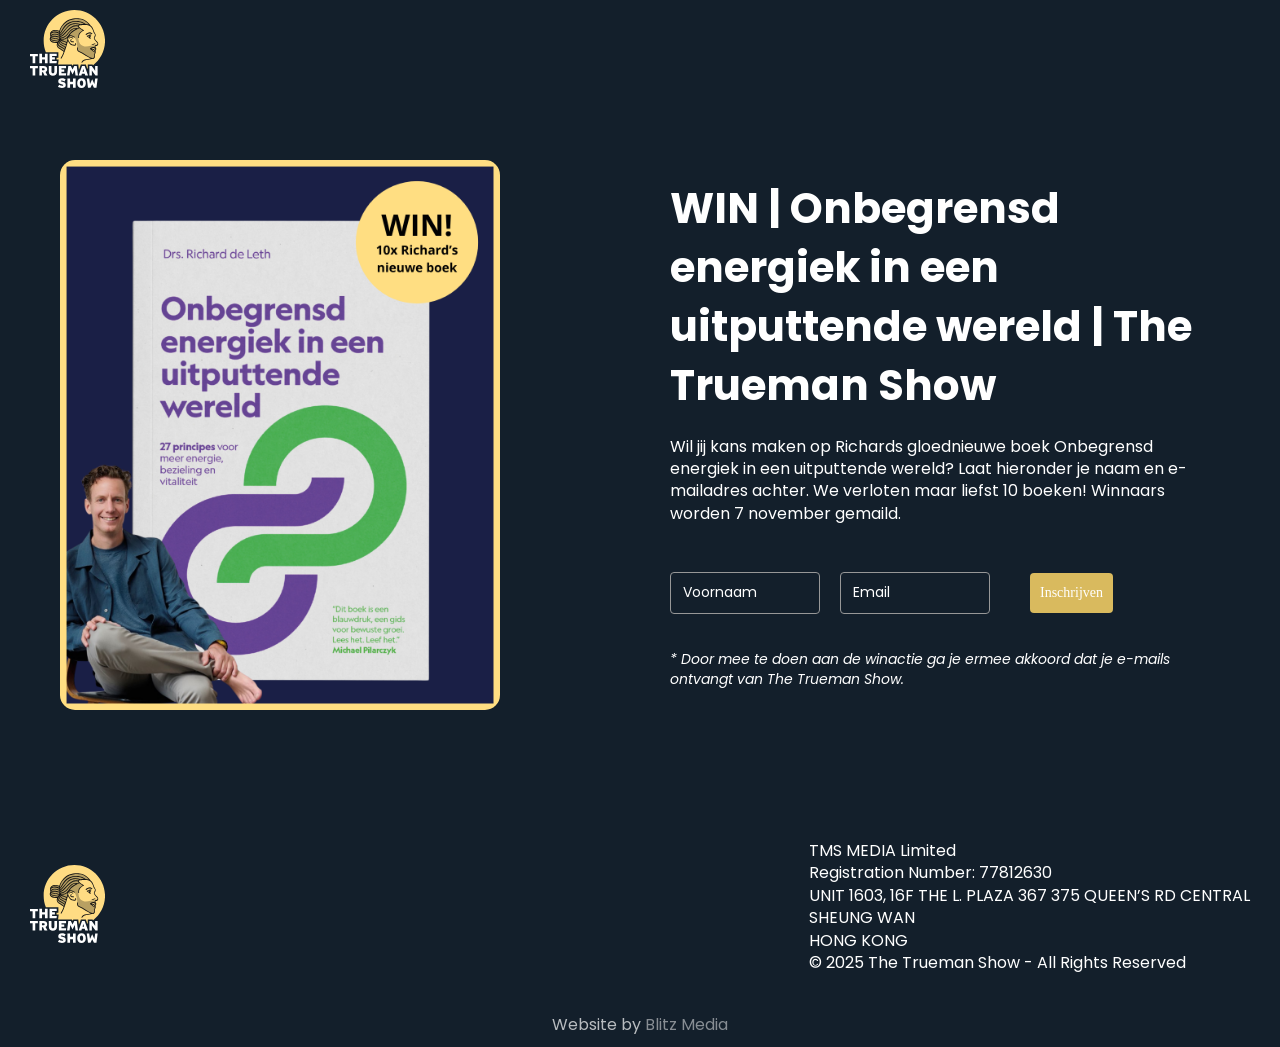
<file: index.html>
<!DOCTYPE html>
<html lang="en">
<head>
    <meta charset="UTF-8">
    <meta name="viewport" content="width=device-width, initial-scale=1.0">
    <title>
        Winactie  | The Trueman Show
    </title>
    <meta name="description" content="">

    <link rel="stylesheet" href="/css/global.css">
    <link rel="stylesheet" href="/css/header-footer.css">
    <link rel="stylesheet" href="/home/css/style.css">

    <link rel="stylesheet" href="https://cdnjs.cloudflare.com/ajax/libs/font-awesome/6.4.0/css/all.min.css"/>

    <link rel="apple-touch-icon" sizes="180x180" href="/assets/favicon/apple-touch-icon.png">
    <link rel="icon" type="image/png" sizes="32x32" href="/assets/favicon/favicon-32x32.png">
    <link rel="icon" type="image/png" sizes="16x16" href="/assets/favicon/favicon-16x16.png">
    <link rel="manifest" href="/assets/favicon/site.webmanifest">
    <link rel="mask-icon" href="/assets/favicon/safari-pinned-tab.svg" color="#5bbad5">
    <meta name="msapplication-TileColor" content="#da532c">
    <meta name="theme-color" content="#ffffff">

    <!-- Google Tag Manager -->
    <script>(function(w,d,s,l,i){w[l]=w[l]||[];w[l].push({'gtm.start':
    new Date().getTime(),event:'gtm.js'});var f=d.getElementsByTagName(s)[0],
    j=d.createElement(s),dl=l!='dataLayer'?'&l='+l:'';j.async=true;j.src=
    'https://www.googletagmanager.com/gtm.js?id='+i+dl;f.parentNode.insertBefore(j,f);
    })(window,document,'script','dataLayer','GTM-N4ZR4SSQ');</script>
    <!-- End Google Tag Manager -->
</head>
<body>
    <!-- Google Tag Manager (noscript) -->
    <noscript><iframe src="https://www.googletagmanager.com/ns.html?id=GTM-N4ZR4SSQ"
    height="0" width="0" style="display:none;visibility:hidden"></iframe></noscript>
    <!-- End Google Tag Manager (noscript) -->

<header>
    <div class="section header" id="header">
        <div class="row">
            <div class="container">
                <a class="nav-logo" href="/">
                    <img class="logo" src="/assets/logo/logo.svg" alt="Logo">
                </a>
            </div>
        </div>

        <div class="topnav-content-sm">
            <div class="header-col">
                <a href="/">
                    <img class="logo" src="/assets/logo/logo.svg" alt="Logo">
                </a>
            </div>
        </div>
    </div>
</header>
    
<div class="section banner">
    <div class="row animate">
        <div class="col">
            <img src="/home/img/2.png" alt="">
        </div>
        <div class="col">
            <h1>
                WIN | Onbegrensd energiek in een uitputtende wereld | The Trueman Show
            </h1>
            <p>
                Wil jij kans maken op Richards gloednieuwe boek Onbegrensd energiek in een uitputtende wereld? Laat hieronder je naam en e-mailadres achter. We verloten maar liefst 10 boeken! Winnaars worden 7 november gemaild. 
            </p>
            <div class="form-wrapper">
                <style>@import url(https://fonts.bunny.net/css?family=ibm-plex-sans:400,700);</style>
<style>
#_form_50_{font-size:14px;line-height:1.6;font-family:arial, helvetica, sans-serif;margin:0}._form_hide{display:none;visibility:hidden}._form_show{display:block;visibility:visible}#_form_50_._form-top{top:0}#_form_50_._form-bottom{bottom:0}#_form_50_._form-left{left:0}#_form_50_._form-right{right:0}#_form_50_ input[type="text"],#_form_50_ input[type="tel"],#_form_50_ input[type="date"],#_form_50_ textarea{padding:6px;height:auto;border:#979797 1px solid;border-radius:4px;color:#000 !important;font-size:14px;-webkit-box-sizing:border-box;-moz-box-sizing:border-box;box-sizing:border-box}#_form_50_ textarea{resize:none}#_form_50_ ._submit{-webkit-appearance:none;cursor:pointer;font-family:arial, sans-serif;font-size:14px;text-align:center;background:#D9BA5E !important;border:0 !important;-moz-border-radius:4px !important;-webkit-border-radius:4px !important;border-radius:4px !important;color:#FFFFFF !important;padding:10px !important}#_form_50_ ._submit:disabled{cursor:not-allowed;opacity:0.4}#_form_50_ ._submit.processing{position:relative}#_form_50_ ._submit.processing::before{content:"";width:1em;height:1em;position:absolute;z-index:1;top:50%;left:50%;border:double 3px transparent;border-radius:50%;background-image:linear-gradient(#D9BA5E, #D9BA5E), conic-gradient(#D9BA5E, #FFFFFF);background-origin:border-box;background-clip:content-box, border-box;animation:1200ms ease 0s infinite normal none running _spin}#_form_50_ ._submit.processing::after{content:"";position:absolute;top:0;bottom:0;left:0;right:0}@keyframes _spin{0%{transform:translate(-50%, -50%) rotate(90deg)}100%{transform:translate(-50%, -50%) rotate(450deg)}}#_form_50_ ._close-icon{cursor:pointer;background-image:url("https://d226aj4ao1t61q.cloudfront.net/esfkyjh1u_forms-close-dark.png");background-repeat:no-repeat;background-size:14.2px 14.2px;position:absolute;display:block;top:11px;right:9px;overflow:hidden;width:16.2px;height:16.2px}#_form_50_ ._close-icon:before{position:relative}#_form_50_ ._form-body{margin-bottom:30px}#_form_50_ ._form-image-left{width:150px;float:left}#_form_50_ ._form-content-right{margin-left:164px}#_form_50_ ._form-branding{color:#fff;font-size:10px;clear:both;text-align:left;margin-top:30px;font-weight:100}#_form_50_ ._form-branding ._logo{display:block;width:130px;height:14px;margin-top:6px;background-image:url("https://d226aj4ao1t61q.cloudfront.net/hh9ujqgv5_aclogo_li.png");background-size:130px auto;background-repeat:no-repeat}#_form_50_ .form-sr-only{position:absolute;width:1px;height:1px;padding:0;margin:-1px;overflow:hidden;clip:rect(0, 0, 0, 0);border:0}#_form_50_ ._form-label,#_form_50_ ._form_element ._form-label{font-weight:bold;margin-bottom:5px;display:block}#_form_50_._dark ._form-branding{color:#333}#_form_50_._dark ._form-branding ._logo{background-image:url("https://d226aj4ao1t61q.cloudfront.net/jftq2c8s_aclogo_dk.png")}#_form_50_ ._form_element{position:relative;margin-bottom:10px;font-size:0;max-width:100%}#_form_50_ ._form_element *{font-size:14px}#_form_50_ ._form_element._clear{clear:both;width:100%;float:none}#_form_50_ ._form_element._clear:after{clear:left}#_form_50_ ._form_element input[type="text"],#_form_50_ ._form_element input[type="date"],#_form_50_ ._form_element select,#_form_50_ ._form_element textarea:not(.g-recaptcha-response){display:block;width:100%;-webkit-box-sizing:border-box;-moz-box-sizing:border-box;box-sizing:border-box;font-family:inherit}#_form_50_ ._field-wrapper{position:relative}#_form_50_ ._inline-style{float:left}#_form_50_ ._inline-style input[type="text"]{width:150px}#_form_50_ ._inline-style:not(._clear){margin-right:20px}#_form_50_ ._form_element img._form-image{max-width:100%}#_form_50_ ._form_element ._form-fieldset{border:0;padding:0.01em 0 0 0;margin:0;min-width:0}#_form_50_ ._clear-element{clear:left}#_form_50_ ._full_width{width:100%}#_form_50_ ._form_full_field{display:block;width:100%;margin-bottom:10px}#_form_50_ input[type="text"]._has_error,#_form_50_ textarea._has_error{border:#F37C7B 1px solid}#_form_50_ input[type="checkbox"]._has_error{outline:#F37C7B 1px solid}#_form_50_ ._show_be_error{float:left}#_form_50_ ._error{display:block;position:absolute;font-size:14px;z-index:10000001}#_form_50_ ._error._above{padding-bottom:4px;bottom:39px;right:0}#_form_50_ ._error._below{padding-top:8px;top:100%;right:0}#_form_50_ ._error._above ._error-arrow{bottom:-4px;right:15px;border-left:8px solid transparent;border-right:8px solid transparent;border-top:8px solid #FFDDDD}#_form_50_ ._error._below ._error-arrow{top:0;right:15px;border-left:8px solid transparent;border-right:8px solid transparent;border-bottom:8px solid #FFDDDD}#_form_50_ ._error-inner{padding:12px 12px 12px 36px;background-color:#FFDDDD;background-image:url("data:image/svg+xml,%3Csvg width='16' height='16' viewBox='0 0 16 16' fill='none' xmlns='http://www.w3.org/2000/svg'%3E%3Cpath fill-rule='evenodd' clip-rule='evenodd' d='M16 8C16 12.4183 12.4183 16 8 16C3.58172 16 0 12.4183 0 8C0 3.58172 3.58172 0 8 0C12.4183 0 16 3.58172 16 8ZM9 3V9H7V3H9ZM9 13V11H7V13H9Z' fill='%23CA0000'/%3E%3C/svg%3E");background-repeat:no-repeat;background-position:12px center;font-size:14px;font-family:arial, sans-serif;font-weight:600;line-height:16px;color:#000;text-align:center;text-decoration:none;-webkit-border-radius:4px;-moz-border-radius:4px;border-radius:4px;box-shadow:0 1px 4px rgba(31, 33, 41, 0.298295)}@media only screen and (max-width:319px){#_form_50_ ._error-inner{padding:7px 7px 7px 25px;font-size:12px;line-height:12px;background-position:4px center;max-width:100px;white-space:nowrap;overflow:hidden;text-overflow:ellipsis}}#_form_50_ ._error-inner._form_error{margin-bottom:5px;text-align:left}#_form_50_ ._button-wrapper ._error-inner._form_error{position:static}#_form_50_ ._error-inner._no_arrow{margin-bottom:10px}#_form_50_ ._error-arrow{position:absolute;width:0;height:0}#_form_50_ ._error-html{margin-bottom:10px}.pika-single{z-index:10000001 !important}#_form_50_ input[type="text"].datetime_date{width:69%;display:inline}#_form_50_ select.datetime_time{width:29%;display:inline;height:32px}#_form_50_ input[type="date"].datetime_date{width:69%;display:inline-flex}#_form_50_ input[type="time"].datetime_time{width:29%;display:inline-flex}@media (min-width:320px) and (max-width:667px){::-webkit-scrollbar{display:none}#_form_50_{margin:0;width:100%;min-width:100%;max-width:100%;box-sizing:border-box}#_form_50_ *{-webkit-box-sizing:border-box;-moz-box-sizing:border-box;box-sizing:border-box;font-size:1em}#_form_50_ ._form-content{margin:0;width:100%}#_form_50_ ._form-inner{display:block;min-width:100%}#_form_50_ ._form-title,#_form_50_ ._inline-style{margin-top:0;margin-right:0;margin-left:0}#_form_50_ ._form-title{font-size:1.2em}#_form_50_ ._form_element{margin:0 0 20px;padding:0;width:100%}#_form_50_ ._form-element,#_form_50_ ._inline-style,#_form_50_ input[type="text"],#_form_50_ label,#_form_50_ p,#_form_50_ textarea:not(.g-recaptcha-response){float:none;display:block;width:100%}#_form_50_ ._row._checkbox-radio label{display:inline}#_form_50_ ._row,#_form_50_ p,#_form_50_ label{margin-bottom:0.7em;width:100%}#_form_50_ ._row input[type="checkbox"],#_form_50_ ._row input[type="radio"]{margin:0 !important;vertical-align:middle !important}#_form_50_ ._row input[type="checkbox"]+span label{display:inline}#_form_50_ ._row span label{margin:0 !important;width:initial !important;vertical-align:middle !important}#_form_50_ ._form-image{max-width:100%;height:auto !important}#_form_50_ input[type="text"]{padding-left:10px;padding-right:10px;font-size:16px;line-height:1.3em;-webkit-appearance:none}#_form_50_ input[type="radio"],#_form_50_ input[type="checkbox"]{display:inline-block;width:1.3em;height:1.3em;font-size:1em;margin:0 0.3em 0 0;vertical-align:baseline}#_form_50_ button[type="submit"]{padding:20px;font-size:1.5em}#_form_50_ ._inline-style{margin:20px 0 0 !important}#_form_50_ ._inline-style input[type="text"]{width:100%}}#_form_50_ .sms_consent_checkbox{position:relative;width:100%;display:flex;align-items:flex-start;padding:20px 0}#_form_50_ .sms_consent_checkbox input[type="checkbox"]{float:left;margin:5px 10px 10px 0}#_form_50_ .sms_consent_checkbox .sms_consent_message{display:inline;float:left;text-align:left;margin-bottom:10px;font-size:14px;color:#7D8799}#_form_50_ .sms_consent_checkbox .sms_consent_message.sms_consent_mini{width:90%}#_form_50_ .sms_consent_checkbox ._error._above{right:auto;bottom:0}#_form_50_ .sms_consent_checkbox ._error._above ._error-arrow{right:auto;left:5px}@media (min-width:320px) and (max-width:667px){#_form_50_ .sms_consent_checkbox ._error._above{top:-30px;left:0;bottom:auto}}#_form_50_ .field-required{color:#FF0000}#_form_50_{position:relative;text-align:left;margin:0;padding:0;-webkit-box-sizing:border-box;-moz-box-sizing:border-box;box-sizing:border-box;background:rgba(255, 255, 255, 0) !important;border:0;max-width:500px;-moz-border-radius:0px !important;-webkit-border-radius:0px !important;border-radius:0px !important;color:#000000}#_form_50_ ._show_be_error{min-width:100%}#_form_50_._inline-form,#_form_50_._inline-form ._form-content{font-family:IBM Plex Sans;font-size:14px;font-weight:400}#_form_50_._inline-form ._row span:not(.field-required),#_form_50_._inline-form ._row label{font-family:IBM Plex Sans;font-size:14px;font-weight:400;line-height:1.6em;color:white !important}#_form_50__inlineform input[type="text"],#_form_50__inlineform input[type="date"],#_form_50__inlineform input[type="tel"],#_form_50__inlineform select,#_form_50__inlineform textarea:not(.g-recaptcha-response){font-family:IBM Plex Sans;font-size:14px;font-weight:400;font-color:#000000;line-height:1.6em}#_form_50_._inline-form ._html-code *:not(h1, h2, h3, h4, h5, h6),#_form_50_._inline-form .sms_consent_message,#_form_50_._inline-form ._form-thank-you{font-family:IBM Plex Sans;font-size:14px;font-weight:400;color:white !important}#_form_50_._inline-form ._form-label,#_form_50_._inline-form ._form-emailidentifier,#_form_50_._inline-form ._form-checkbox-option-label{font-family:IBM Plex Sans;font-size:14px;font-weight:700;line-height:1.6em;color:white !important}#_form_50_._inline-form ._submit{margin-top:12px;font-family:IBM Plex Sans;font-size:14px;font-weight:400}#_form_50_._inline-form ._html-code h1,#_form_50_._inline-form ._html-code h2,#_form_50_._inline-form ._html-code h3,#_form_50_._inline-form ._html-code h4,#_form_50_._inline-form ._html-code h5,#_form_50_._inline-form ._html-code h6,#_form_50_._inline-form ._form-title{font-family:IBM Plex Sans;font-size:22px;line-height:normal;font-weight:700;color:white;margin-bottom:0;display:block}#_form_50_._inline-form ._form-branding{font-family:"IBM Plex Sans", Helvetica, sans-serif;font-size:13px;font-weight:100;font-style:normal;text-decoration:none}#_form_50_:before,#_form_50_:after{content:" ";display:table}#_form_50_:after{clear:both}#_form_50_._inline-style{width:auto;display:inline-block}#_form_50_._inline-style input[type="text"],#_form_50_._inline-style input[type="date"]{padding:10px 12px}#_form_50_._inline-style button._inline-style{position:relative;top:27px}#_form_50_._inline-style p{margin:0}#_form_50_._inline-style ._button-wrapper{position:relative;margin:16px 12.5px 0 20px}#_form_50_ ._form-thank-you{position:relative;left:0;right:0;text-align:center;font-size:18px}#_form_50_ ._form-pc-confirmation ._submit{margin-top:16px}@media (min-width:320px) and (max-width:667px){#_form_50_._inline-form._inline-style ._inline-style._button-wrapper{margin-top:20px !important;margin-left:0 !important}}#_form_50_ .iti{width:100%}#_form_50_ .iti.iti--allow-dropdown.iti--separate-dial-code{width:100%}#_form_50_ .iti input{width:100%;border:#979797 1px solid;border-radius:4px}#_form_50_ .iti--separate-dial-code .iti__selected-flag{background-color:#FFFFFF;border-radius:4px}#_form_50_ .iti--separate-dial-code .iti__selected-flag:hover{background-color:rgba(0, 0, 0, 0.05)}#_form_50_ .iti__country-list{border-radius:4px;margin-top:4px;min-width:460px}#_form_50_ .iti__country-list--dropup{margin-bottom:4px}#_form_50_ .phone-error-hidden{display:none}#_form_50_ .phone-error{color:#E40E49}#_form_50_ .phone-input-error{border:1px solid #E40E49 !important}#_form_50_._inline-form ._form-content ._form-list-subscriptions-field fieldset{margin:0;margin-bottom:1.1428571429em;border:none;padding:0}#_form_50_._inline-form ._form-content ._form-list-subscriptions-field fieldset:last-child{margin-bottom:0}#_form_50_._inline-form ._form-content ._form-list-subscriptions-field legend{margin-bottom:1.1428571429em}#_form_50_._inline-form ._form-content ._form-list-subscriptions-field label{display:flex;align-items:flex-start;justify-content:flex-start;margin-bottom:0.8571428571em}#_form_50_._inline-form ._form-content ._form-list-subscriptions-field label:last-child{margin-bottom:0}#_form_50_._inline-form ._form-content ._form-list-subscriptions-field input{margin:0;margin-right:8px}#_form_50_._inline-form ._form-content ._form-list-subscriptions-field ._form-checkbox-option-label{display:block;font-weight:400;margin-top:-4px}#_form_50_._inline-form ._form-content ._form-list-subscriptions-field ._form-checkbox-option-label-with-description{display:block;font-weight:700;margin-top:-4px}#_form_50_._inline-form ._form-content ._form-list-subscriptions-field ._form-checkbox-option-description{margin:0;font-size:0.8571428571em}#_form_50_._inline-form ._form-content ._form-list-subscriptions-field ._form-subscriptions-unsubscribe-all-description{line-height:normal;margin-top:-2px}
</style>
<div style="text-align: center;">
  <form method="POST" action="https://thatsthespirit1.activehosted.com/proc.php" id="_form_50_" class="_form _form_50 _inline-form _inline-style _dark" novalidate data-styles-version="5">
    <input type="hidden" name="u" value="50" />
    <input type="hidden" name="f" value="50" />
    <input type="hidden" name="s" />
    <input type="hidden" name="c" value="0" />
    <input type="hidden" name="m" value="0" />
    <input type="hidden" name="act" value="sub" />
    <input type="hidden" name="v" value="2" />
    <input type="hidden" name="or" value="1b4c2d46-d370-40be-bec3-772084936e7d" />
    <div class="_form-content">
      <div class="_form_element _x17573772 _inline-style " >
        <label for="firstname" class="_form-label">
          &nbsp;
        </label>
        <div class="_field-wrapper">
          <input style="color: white!important;" type="text" id="firstname" name="firstname" placeholder="Voornaam" required/>
        </div>
      </div>
      <div class="_form_element _x63204536 _inline-style " >
        <label for="email" class="_form-label">
          &nbsp;
        </label>
        <div class="_field-wrapper">
          <input style="color: white!important;" type="text" id="email" name="email" placeholder="Email" required/>
        </div>
      </div>
      <div class="_button-wrapper _inline-style">
        <button id="_form_50_submit" class="_submit" type="submit">
          Inschrijven
        </button>
      </div>
      <div class="_clear-element">
      </div>
    </div>
    <div class="_form-thank-you" style="display:none;">
    </div>
  </form>
</div><script>
window.cfields = [];
window._show_thank_you = function(id, message, trackcmp_url, email) {
    var form = document.getElementById('_form_' + id + '_'), thank_you = form.querySelector('._form-thank-you');
    form.querySelector('._form-content').style.display = 'none';
    thank_you.innerHTML = message;
    thank_you.style.display = 'block';
    const vgoAlias = typeof visitorGlobalObjectAlias === 'undefined' ? 'vgo' : visitorGlobalObjectAlias;
    var visitorObject = window[vgoAlias];
    if (email && typeof visitorObject !== 'undefined') {
        visitorObject('setEmail', email);
        visitorObject('update');
    } else if (typeof(trackcmp_url) != 'undefined' && trackcmp_url) {
        // Site tracking URL to use after inline form submission.
        _load_script(trackcmp_url);
    }
    if (typeof window._form_callback !== 'undefined') window._form_callback(id);
    thank_you.setAttribute('tabindex', '-1');
    thank_you.focus();
};
window._show_unsubscribe = function(id, message, trackcmp_url, email) {
    var form = document.getElementById('_form_' + id + '_'), unsub = form.querySelector('._form-thank-you');
    var branding = form.querySelector('._form-branding');
    if (branding) {
        branding.style.display = 'none';
    }
    form.querySelector('._form-content').style.display = 'none';
    unsub.style.display = 'block';
    form.insertAdjacentHTML('afterend', message)
    const vgoAlias = typeof visitorGlobalObjectAlias === 'undefined' ? 'vgo' : visitorGlobalObjectAlias;
    var visitorObject = window[vgoAlias];
    if (email && typeof visitorObject !== 'undefined') {
        visitorObject('setEmail', email);
        visitorObject('update');
    } else if (typeof(trackcmp_url) != 'undefined' && trackcmp_url) {
        // Site tracking URL to use after inline form submission.
        _load_script(trackcmp_url);
    }
    if (typeof window._form_callback !== 'undefined') window._form_callback(id);
};
window._show_error = function(id, message, html) {
    var form = document.getElementById('_form_' + id + '_'),
        err = document.createElement('div'),
        button = form.querySelector('button[type="submit"]'),
        old_error = form.querySelector('._form_error');
    if (old_error) old_error.parentNode.removeChild(old_error);
    err.innerHTML = message;
    err.className = '_error-inner _form_error _no_arrow';
    var wrapper = document.createElement('div');
    wrapper.className = '_form-inner _show_be_error';
    wrapper.appendChild(err);
    button.parentNode.insertBefore(wrapper, button);
    var submitButton = form.querySelector('[id^="_form"][id$="_submit"]');
    submitButton.disabled = false;
    submitButton.classList.remove('processing');
    if (html) {
        var div = document.createElement('div');
        div.className = '_error-html';
        div.innerHTML = html;
        err.appendChild(div);
    }
};
window._show_pc_confirmation = function(id, header, detail, show, email) {
    var form = document.getElementById('_form_' + id + '_'), pc_confirmation = form.querySelector('._form-pc-confirmation');
    if (pc_confirmation.style.display === 'none') {
        form.querySelector('._form-content').style.display = 'none';
        pc_confirmation.innerHTML = "<div class='_form-title'>" + header + "</div>" + "<p>" + detail + "</p>" +
        "<button class='_submit' id='hideButton'>Voorkeuren beheren</button>";
        pc_confirmation.style.display = 'block';
        var mp = document.querySelector('input[name="mp"]');
        mp.value = '0';
    } else {
        form.querySelector('._form-content').style.display = 'inline';
        pc_confirmation.style.display = 'none';
    }

    var hideButton = document.getElementById('hideButton');
    // Add event listener to the button
    hideButton.addEventListener('click', function() {
        var submitButton = document.querySelector('#_form_50_submit');
        submitButton.disabled = false;
        submitButton.classList.remove('processing');
        var mp = document.querySelector('input[name="mp"]');
        mp.value = '1';
        const cacheBuster = new URL(window.location.href);
        cacheBuster.searchParams.set('v', new Date().getTime());
        window.location.href = cacheBuster.toString();
    });

    const vgoAlias = typeof visitorGlobalObjectAlias === 'undefined' ? 'vgo' : visitorGlobalObjectAlias;
    var visitorObject = window[vgoAlias];
    if (email && typeof visitorObject !== 'undefined') {
        visitorObject('setEmail', email);
        visitorObject('update');
    } else if (typeof(trackcmp_url) != 'undefined' && trackcmp_url) {
        // Site tracking URL to use after inline form submission.
        _load_script(trackcmp_url);
    }
    if (typeof window._form_callback !== 'undefined') window._form_callback(id);
};
window._load_script = function(url, callback, isSubmit) {
    var head = document.querySelector('head'), script = document.createElement('script'), r = false;
    var submitButton = document.querySelector('#_form_50_submit');
    script.charset = 'utf-8';
    script.src = url;
    if (callback) {
        script.onload = script.onreadystatechange = function() {
            if (!r && (!this.readyState || this.readyState == 'complete')) {
                r = true;
                callback();
            }
        };
    }
    script.onerror = function() {
        if (isSubmit) {
            if (script.src.length > 10000) {
                _show_error("50", "Sorry, je inzending is mislukt. Kort je antwoorden en probeer het opnieuw.");
            } else {
                _show_error("50", "Sorry, je inzending is mislukt. Probeer het opnieuw.");
            }
            submitButton.disabled = false;
            submitButton.classList.remove('processing');
        }
    }

    head.appendChild(script);
};
(function() {
    var iti;
    if (window.location.search.search("excludeform") !== -1) return false;
    var getCookie = function(name) {
        var match = document.cookie.match(new RegExp('(^|; )' + name + '=([^;]+)'));
        return match ? match[2] : localStorage.getItem(name);
    }
    var setCookie = function(name, value) {
        var now = new Date();
        var time = now.getTime();
        var expireTime = time + 1000 * 60 * 60 * 24 * 365;
        now.setTime(expireTime);
        document.cookie = name + '=' + value + '; expires=' + now + ';path=/; Secure; SameSite=Lax;';
        localStorage.setItem(name, value);
    }
    var addEvent = function(element, event, func) {
        if (element.addEventListener) {
            element.addEventListener(event, func);
        } else {
            var oldFunc = element['on' + event];
            element['on' + event] = function() {
                oldFunc.apply(this, arguments);
                func.apply(this, arguments);
            };
        }
    }
    var _removed = false;
        var form_to_submit = document.getElementById('_form_50_');
    var allInputs = form_to_submit.querySelectorAll('input, select, textarea'), tooltips = [], submitted = false;

    var getUrlParam = function(name) {
        if (name.toLowerCase() !== 'email') {
            var params = new URLSearchParams(window.location.search);
            return params.get(name) || false;
        }
        // email is a special case because a plus is valid in the email address
        var qString = window.location.search;
        if (!qString) {
            return false;
        }
        var parameters = qString.substr(1).split('&');
        for (var i = 0; i < parameters.length; i++) {
            var parameter = parameters[i].split('=');
            if (parameter[0].toLowerCase() === 'email') {
                return parameter[1] === undefined ? true : decodeURIComponent(parameter[1]);
            }
        }
        return false;
    };

    var acctDateFormat = "%d-%m-%Y";
    var getNormalizedDate = function(date, acctFormat) {
        var decodedDate = decodeURIComponent(date);
        if (acctFormat && acctFormat.match(/(%d|%e).*%m/gi) !== null) {
            return decodedDate.replace(/(\d{2}).*(\d{2}).*(\d{4})/g, '$3-$2-$1');
        } else if (Date.parse(decodedDate)) {
            var dateObj = new Date(decodedDate);
            var year = dateObj.getFullYear();
            var month = dateObj.getMonth() + 1;
            var day = dateObj.getDate();
            return `${year}-${month < 10 ? `0${month}` : month}-${day < 10 ? `0${day}` : day}`;
        }
        return false;
    };

    var getNormalizedTime = function(time) {
        var hour, minutes;
        var decodedTime = decodeURIComponent(time);
        var timeParts = Array.from(decodedTime.matchAll(/(\d{1,2}):(\d{1,2})\W*([AaPp][Mm])?/gm))[0];
        if (timeParts[3]) { // 12 hour format
            var isPM = timeParts[3].toLowerCase() === 'pm';
            if (isPM) {
                hour = parseInt(timeParts[1]) === 12 ? '12' : `${parseInt(timeParts[1]) + 12}`;
            } else {
                hour = parseInt(timeParts[1]) === 12 ? '0' : timeParts[1];
            }
        } else { // 24 hour format
            hour = timeParts[1];
        }
        var normalizedHour = parseInt(hour) < 10 ? `0${parseInt(hour)}` : hour;
        var minutes = timeParts[2];
        return `${normalizedHour}:${minutes}`;
    };

    for (var i = 0; i < allInputs.length; i++) {
        var regexStr = "field\\[(\\d+)\\]";
        var results = new RegExp(regexStr).exec(allInputs[i].name);
        if (results != undefined) {
            allInputs[i].dataset.name = allInputs[i].name.match(/\[time\]$/)
                ? `${window.cfields[results[1]]}_time`
                : window.cfields[results[1]];
        } else {
            allInputs[i].dataset.name = allInputs[i].name;
        }
        var fieldVal = getUrlParam(allInputs[i].dataset.name);

        if (fieldVal) {
            if (allInputs[i].dataset.autofill === "false") {
                continue;
            }
            if (allInputs[i].type == "radio" || allInputs[i].type == "checkbox") {
                if (allInputs[i].value == fieldVal) {
                    allInputs[i].checked = true;
                }
            } else if (allInputs[i].type == "date") {
                allInputs[i].value = getNormalizedDate(fieldVal, acctDateFormat);
            } else if (allInputs[i].type == "time") {
                allInputs[i].value = getNormalizedTime(fieldVal);
            } else {
                allInputs[i].value = fieldVal;
            }
        }
    }

    var remove_tooltips = function() {
        for (var i = 0; i < tooltips.length; i++) {
            tooltips[i].tip.parentNode.removeChild(tooltips[i].tip);
        }
        tooltips = [];
    };
    var remove_tooltip = function(elem) {
        for (var i = 0; i < tooltips.length; i++) {
            if (tooltips[i].elem === elem) {
                tooltips[i].tip.parentNode.removeChild(tooltips[i].tip);
                tooltips.splice(i, 1);
                return;
            }
        }
    };
    var create_tooltip = function(elem, text) {
        var tooltip = document.createElement('div'),
            arrow = document.createElement('div'),
            inner = document.createElement('div'), new_tooltip = {};
        tooltip.id = `${elem.id}-error`;
        tooltip.setAttribute('role', 'alert')
        if (elem.type != 'radio' && (elem.type != 'checkbox' || elem.name === 'sms_consent')) {
            tooltip.className = '_error';
            arrow.className = '_error-arrow';
            inner.className = '_error-inner';
            inner.innerHTML = text;
            tooltip.appendChild(arrow);
            tooltip.appendChild(inner);
            elem.parentNode.appendChild(tooltip);
        } else {
            tooltip.className = '_error-inner _no_arrow';
            tooltip.innerHTML = text;
            elem.parentNode.insertBefore(tooltip, elem);
            new_tooltip.no_arrow = true;
        }
        new_tooltip.tip = tooltip;
        new_tooltip.elem = elem;
        tooltips.push(new_tooltip);
        return new_tooltip;
    };
    var resize_tooltip = function(tooltip) {
        var rect = tooltip.elem.getBoundingClientRect();
        var doc = document.documentElement,
            scrollPosition = rect.top - ((window.pageYOffset || doc.scrollTop)  - (doc.clientTop || 0));
        if (scrollPosition < 40) {
            tooltip.tip.className = tooltip.tip.className.replace(/ ?(_above|_below) ?/g, '') + ' _below';
        } else {
            tooltip.tip.className = tooltip.tip.className.replace(/ ?(_above|_below) ?/g, '') + ' _above';
        }
    };
    var resize_tooltips = function() {
        if (_removed) return;
        for (var i = 0; i < tooltips.length; i++) {
            if (!tooltips[i].no_arrow) resize_tooltip(tooltips[i]);
        }
    };
    var validate_field = function(elem, remove) {
        var tooltip = null, value = elem.value, no_error = true;
        remove ? remove_tooltip(elem) : false;
        elem.removeAttribute('aria-invalid');
        elem.removeAttribute('aria-describedby');
        if (elem.type != 'checkbox') elem.className = elem.className.replace(/ ?_has_error ?/g, '');
        if (elem.getAttribute('required') !== null) {
            if (elem.type == 'radio' || (elem.type == 'checkbox' && /any/.test(elem.className))) {
                var elems = form_to_submit.elements[elem.name];
                if (!(elems instanceof NodeList || elems instanceof HTMLCollection) || elems.length <= 1) {
                    no_error = elem.checked;
                }
                else {
                    no_error = false;
                    for (var i = 0; i < elems.length; i++) {
                        if (elems[i].checked) no_error = true;
                    }
                }
                if (!no_error) {
                    tooltip = create_tooltip(elem, "Maak a.u.b. een keuze");
                }
            } else if (elem.type =='checkbox') {
                var elems = form_to_submit.elements[elem.name], found = false, err = [];
                no_error = true;
                for (var i = 0; i < elems.length; i++) {
                    if (elems[i].getAttribute('required') === null) continue;
                    if (!found && elems[i] !== elem) return true;
                    found = true;
                    elems[i].className = elems[i].className.replace(/ ?_has_error ?/g, '');
                    if (!elems[i].checked) {
                        no_error = false;
                        elems[i].className = elems[i].className + ' _has_error';
                        err.push("Afvinken van %s is vereist".replace("%s", elems[i].value));
                    }
                }
                if (!no_error) {
                    tooltip = create_tooltip(elem, err.join('<br/>'));
                }
            } else if (elem.tagName == 'SELECT') {
                var selected = true;
                if (elem.multiple) {
                    selected = false;
                    for (var i = 0; i < elem.options.length; i++) {
                        if (elem.options[i].selected) {
                            selected = true;
                            break;
                        }
                    }
                } else {
                    for (var i = 0; i < elem.options.length; i++) {
                        if (elem.options[i].selected
                            && (!elem.options[i].value
                            || (elem.options[i].value.match(/\n/g)))
                        ) {
                            selected = false;
                        }
                    }
                }
                if (!selected) {
                    elem.className = elem.className + ' _has_error';
                    no_error = false;
                    tooltip = create_tooltip(elem, "Maak a.u.b. een keuze");
                }
            } else if (value === undefined || value === null || value === '') {
                elem.className = elem.className + ' _has_error';
                no_error = false;
                tooltip = create_tooltip(elem, "Dit veld is verplicht.");
            }
        }
        if (no_error && elem.name == 'email') {
            if (!value.match(/^[\+_a-z0-9-'&=]+(\.[\+_a-z0-9-']+)*@[a-z0-9-]+(\.[a-z0-9-]+)*(\.[a-z]{2,})$/i)) {
                elem.className = elem.className + ' _has_error';
                no_error = false;
                tooltip = create_tooltip(elem, "Voer een geldig e-mailadres in.");
            }
        }
        if (no_error && (elem.id == 'phone')) {
            if (elem.value.trim() && typeof iti != 'undefined' && !iti.isValidNumber()) {
                elem.className = elem.className + ' _has_error';
                no_error = false;
                tooltip = create_tooltip(elem, "Voer een geldig telefoonnummer in.");
            }
        }
        if (no_error && /date_field/.test(elem.className)) {
            if (!value.match(/^\d\d\d\d-\d\d-\d\d$/)) {
                elem.className = elem.className + ' _has_error';
                no_error = false;
                tooltip = create_tooltip(elem, "Voer een geldige datum in.");
            }
        }

        if (no_error && elem.name === 'sms_consent') {
            const phoneInput = document.getElementById('phone');
            const consentRequired = phoneInput.attributes.required || phoneInput.value.length > 0;
            const showError =  (consentRequired || !!elem.attributes.required) && !elem.checked;
            if (showError) {
                elem.className = elem.className + ' _has_error';
                no_error = false;
                tooltip = create_tooltip(elem, "Vink dit vakje aan om verder te gaan");
            } else {
                elem.className = elem.className.replace(/ ?_has_error ?/g, '');
            }
        }
        tooltip ? resize_tooltip(tooltip) : false;
        if (!no_error && elem.hasAttribute('id')) {
            elem.setAttribute('aria-invalid', 'true');
            elem.setAttribute('aria-describedby', `${elem.id}-error`);
        }
        return no_error;
    };
    var needs_validate = function(el) {
        if(el.getAttribute('required') !== null){
            return true;
        }
        if((el.name === 'email' || el.id === 'phone' || el.id === 'sms_consent') && el.value !== ""){
            return true;
        }

        return false;
    };
    var validate_form = function(e) {
        var err = form_to_submit.querySelector('._form_error'), no_error = true;
        if (!submitted) {
            submitted = true;
            for (var i = 0, len = allInputs.length; i < len; i++) {
                var input = allInputs[i];
                if (needs_validate(input)) {
                    if (input.type == 'text' || input.type == 'number' || input.type == 'time' || input.type == 'tel') {
                        addEvent(input, 'blur', function() {
                            this.value = this.value.trim();
                            validate_field(this, true);
                        });
                        addEvent(input, 'input', function() {
                            validate_field(this, true);
                        });
                    } else if (input.type == 'radio' || input.type == 'checkbox') {
                        (function(el) {
                            function getElementsArray(name){
                                const value =  form_to_submit.elements[name];
                                if (Array.isArray(value)){
                                    return value;
                                }
                                return [value];
                            }
                            var radios = getElementsArray(el.name);
                            for (var i = 0; i < radios.length; i++) {
                                addEvent(radios[i], 'change', function() {
                                    validate_field(el, true);
                                });
                            }
                        })(input);
                    } else if (input.tagName == 'SELECT') {
                        addEvent(input, 'change', function() {
                            validate_field(this, true);
                        });
                    } else if (input.type == 'textarea'){
                        addEvent(input, 'input', function() {
                            validate_field(this, true);
                        });
                    }
                }
            }
        }
        remove_tooltips();
        for (var i = 0, len = allInputs.length; i < len; i++) {
            var elem = allInputs[i];
            if (needs_validate(elem)) {
                if (elem.tagName.toLowerCase() !== "select") {
                    elem.value = elem.value.trim();
                }
                validate_field(elem) ? true : no_error = false;
            }
        }
        if (!no_error && e) {
            e.preventDefault();
        }
        if (!no_error) {
            const firstFocusableError = form_to_submit.querySelector('._has_error:not([disabled])');
            if (firstFocusableError && typeof firstFocusableError.focus === 'function') {
                firstFocusableError.focus();
            }
        }
        resize_tooltips();
        return no_error;
    };
    addEvent(window, 'resize', resize_tooltips);
    addEvent(window, 'scroll', resize_tooltips);

    var _form_serialize = function(form){if(!form||form.nodeName!=="FORM"){return }var i,j,q=[];for(i=0;i<form.elements.length;i++){if(form.elements[i].name===""){continue}switch(form.elements[i].nodeName){case"INPUT":switch(form.elements[i].type){case"tel":q.push(form.elements[i].name+"="+encodeURIComponent(form.elements[i].previousSibling.querySelector('div.iti__selected-dial-code').innerText)+encodeURIComponent(" ")+encodeURIComponent(form.elements[i].value));break;case"text":case"number":case"date":case"time":case"hidden":case"password":case"button":case"reset":case"submit":q.push(form.elements[i].name+"="+encodeURIComponent(form.elements[i].value));break;case"checkbox":case"radio":if(form.elements[i].checked){q.push(form.elements[i].name+"="+encodeURIComponent(form.elements[i].value))}break;case"file":break}break;case"TEXTAREA":q.push(form.elements[i].name+"="+encodeURIComponent(form.elements[i].value));break;case"SELECT":switch(form.elements[i].type){case"select-one":q.push(form.elements[i].name+"="+encodeURIComponent(form.elements[i].value));break;case"select-multiple":for(j=0;j<form.elements[i].options.length;j++){if(form.elements[i].options[j].selected){q.push(form.elements[i].name+"="+encodeURIComponent(form.elements[i].options[j].value))}}break}break;case"BUTTON":switch(form.elements[i].type){case"reset":case"submit":case"button":q.push(form.elements[i].name+"="+encodeURIComponent(form.elements[i].value));break}break}}return q.join("&")};

    const formSupportsPost = false;
    var form_submit = function(e) {

        e.preventDefault();
        if (validate_form()) {
            if(form_to_submit.querySelector('input[name="phone"]') && typeof iti != 'undefined') {
                form_to_submit.querySelector('input[name="phone"]').value = iti.getNumber();
            }
            // use this trick to get the submit button & disable it using plain javascript
            var submitButton = e.target.querySelector('#_form_50_submit');
            submitButton.disabled = true;
            submitButton.classList.add('processing');
                    var serialized = _form_serialize(document.getElementById('_form_50_')).replace(/%0A/g, '\\n');
            var err = form_to_submit.querySelector('._form_error');
            err ? err.parentNode.removeChild(err) : false;
            async function submitForm() {
                var formData = new FormData();
                const searchParams = new URLSearchParams(serialized);
                searchParams.forEach((value, key) => {
                    if (key !== 'hideButton') {
                        formData.append(key, value);
                    }
                });
                let request = {
                    headers: {
                        "Accept": "application/json"
                    },
                    body: formData,
                    method: "POST"
                };

                let pageUrlParams = new URLSearchParams(window.location.search);
                if (pageUrlParams.has('t')) {
                    request.headers.Authorization = 'Bearer ' + pageUrlParams.get('t');
                }
                const response = await fetch('https://thatsthespirit1.activehosted.com/proc.php?jsonp=true', request);

                return response.json();
            }
            if (formSupportsPost) {
                submitForm().then((data) => {
                    eval(data.js);
                }).catch(() => {
                    _show_error("50", "Sorry, je inzending is mislukt. Probeer het opnieuw.");
                });
            } else {
                _load_script('https://thatsthespirit1.activehosted.com/proc.php?' + serialized + '&jsonp=true', null, true);
            }
        }
        return false;
    };
    addEvent(form_to_submit, 'submit', form_submit);
})();

</script>
            </div>
            <p class="italic" style="font-size: 14px; font-style: italic;">
                * Door mee te doen aan de winactie ga je ermee akkoord dat je e-mails ontvangt van The Trueman Show. 
            </p>
        </div>
    </div>
</div>

<footer>
    <div class="section footer" id="footer">
        <div class="row">
            <div class="footer-container">
                <a class="nav-logo" href="/">
                    <img class="logo" src="/assets/logo/logo.svg" alt="Logo">
                </a>
            </div>
            <div class="footer-container">
                <p class="legal">
                    TMS MEDIA Limited
                    <br>
                    Registration Number: 77812630
                    <br>
                    UNIT 1603, 16F THE L. PLAZA 367 375 QUEEN’S RD CENTRAL
                    <br>
                    SHEUNG WAN
                    <br>
                    HONG KONG
                </p>
                <p class="legal">
                    © 2025 The Trueman Show - All Rights Reserved
                </p>
            </div>
        </div>
        <div class="made-by">
            <p>
                Website by <a href="https://blitz-media.io" target="_blank">Blitz Media</a>
            </p>
        </div>
    </div>
</footer>

    <script src="https://code.jquery.com/jquery-3.7.0.min.js"></script>
    <script src="/js/global.js"></script>
</body>
</html>
</file>
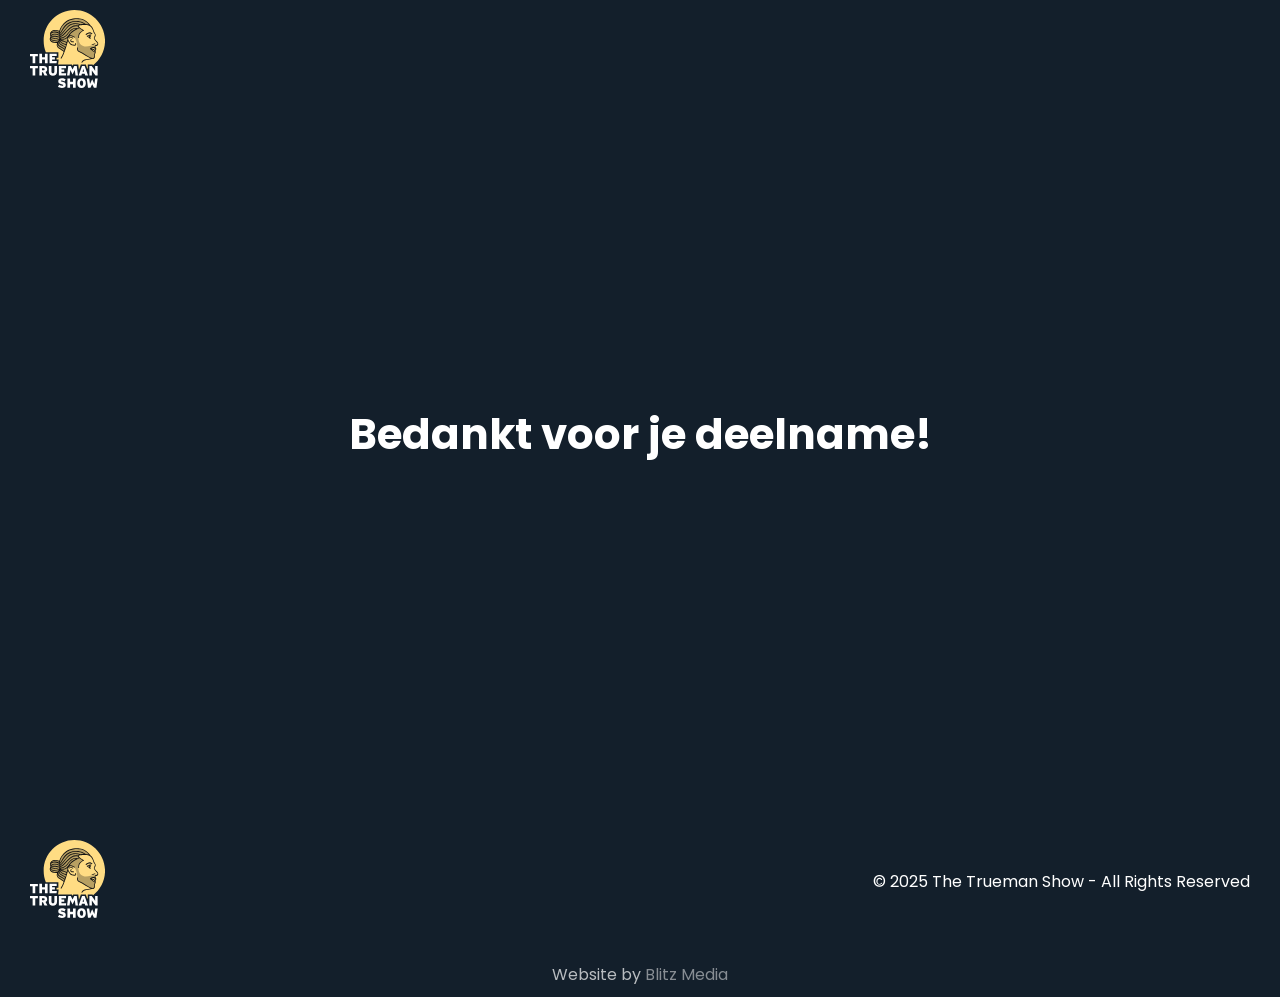
<file: bedankt/index.html>
<!DOCTYPE html>
<html lang="en">
<head>
    <meta charset="UTF-8">
    <meta name="viewport" content="width=device-width, initial-scale=1.0">
    <title>
        Bedankt! | That's The Spirit
    </title>
    <meta name="description" content="">

    <link rel="stylesheet" href="/css/global.css">
    <link rel="stylesheet" href="/css/header-footer.css">
    <link rel="stylesheet" href="/home/css/style.css">

    <link rel="stylesheet" href="https://cdnjs.cloudflare.com/ajax/libs/font-awesome/6.4.0/css/all.min.css"/>

    <link rel="apple-touch-icon" sizes="180x180" href="/assets/favicon/apple-touch-icon.png">
    <link rel="icon" type="image/png" sizes="32x32" href="/assets/favicon/favicon-32x32.png">
    <link rel="icon" type="image/png" sizes="16x16" href="/assets/favicon/favicon-16x16.png">
    <link rel="manifest" href="/assets/favicon/site.webmanifest">
    <link rel="mask-icon" href="/assets/favicon/safari-pinned-tab.svg" color="#5bbad5">
    <meta name="msapplication-TileColor" content="#da532c">
    <meta name="theme-color" content="#ffffff">

    <!-- Google Tag Manager -->
    <script>(function(w,d,s,l,i){w[l]=w[l]||[];w[l].push({'gtm.start':
    new Date().getTime(),event:'gtm.js'});var f=d.getElementsByTagName(s)[0],
    j=d.createElement(s),dl=l!='dataLayer'?'&l='+l:'';j.async=true;j.src=
    'https://www.googletagmanager.com/gtm.js?id='+i+dl;f.parentNode.insertBefore(j,f);
    })(window,document,'script','dataLayer','GTM-N4ZR4SSQ');</script>
    <!-- End Google Tag Manager -->
</head>
<body>
    <!-- Google Tag Manager (noscript) -->
    <noscript><iframe src="https://www.googletagmanager.com/ns.html?id=GTM-N4ZR4SSQ"
    height="0" width="0" style="display:none;visibility:hidden"></iframe></noscript>
    <!-- End Google Tag Manager (noscript) -->

<header>
    <div class="section header" id="header">
        <div class="row">
            <div class="container">
                <a class="nav-logo" href="/">
                    <img class="logo" src="/assets/logo/logo.svg" alt="Logo">
                </a>
            </div>
        </div>

        <div class="topnav-content-sm">
            <div class="header-col">
                <a href="/">
                    <img class="logo" src="/assets/logo/logo.svg" alt="Logo">
                </a>
            </div>
        </div>
    </div>
</header>
    
<div class="section banner">
    <div class="row flex-col center animate">
        <h1>
            Bedankt voor je deelname!
        </h1>
    </div>
</div>

<footer>
    <div class="section footer" id="footer">
        <div class="row">
            <div class="footer-container">
                <a class="nav-logo" href="/">
                    <img class="logo" src="/assets/logo/logo.svg" alt="Logo">
                </a>
            </div>
            <div class="footer-container">
                <!-- <p class="legal">
                    That's the Spirit BV
                    <br>
                    Struisenburgstraat 40
                    <br>
                    3063BR Rotterdam
                    <br>
                    KVK: 86035649
                    <br>
                    BTW: NL866149570B01
                </p> -->
                <p class="legal">
                    © 2025 The Trueman Show - All Rights Reserved
                </p>
            </div>
        </div>
        <div class="made-by">
            <p>
                Website by <a href="https://blitz-media.io" target="_blank">Blitz Media</a>
            </p>
        </div>
    </div>
</footer>

    <script src="https://code.jquery.com/jquery-3.7.0.min.js"></script>
    <script src="/js/global.js"></script>
</body>
</html>
</file>
<file: css/global.css>
@import url('https://fonts.googleapis.com/css2?family=Poppins:wght@400;700&display=swap');

:root {
    --primary: #d9ba5e;
    --header-background: #131f2b;
    --purple: #e81546;
    --white: #fff;
    --light-grey: #ECECEC;
    --black: #1C1C1C;
    --boxShadow: 0px 3px 6px #00000029;
    --borderRadius: 26px;
    --overlay: var(--black);
    --overlayVertical: linear-gradient(to top, rgba(0,0,0,1) 0%, rgba(0,0,0,1) 24%, rgba(0,0,0,0) 70%);
    --transition: all .25s ease-in-out;
}

html {
    scroll-behavior: smooth;
}

* {
    box-sizing: border-box;
    font-family: 'Poppins', sans-serif;
    font-weight: 400;
    margin: 0;
    padding: 0;
    line-height: 1.4;
}

h1,
h2,
h3 {
    font-weight: 700;
}

h1 {
    font-size: 42px;
}

h2 {
    font-size: 36px;
}

h3 {
    font-size: 32px;
}

h4 {
    font-size: 22px;
}

a {
    color: var(--primary);
    text-decoration: none;
}

p {
    font-size: 16px;
}

p.width-60 {
    width: 60%;
    margin: 0 auto;
}

img {
    width: 100%;
    height: auto;
}

.legal-item {
    display: flex;
    align-items: center;
    gap: 10px;
}

.legal-item .icon {
    display: flex;
    justify-content: center;
    align-items: center;
    color: var(--white);
    background-color: var(--primary);
    border-radius: 50%;
    width: 30px;
    height: 30px;
}

.legal-item a, 
.legal-item p {
    color: var(--black);
    font-size: 16px;
    transition: var(--transition);
}

.legal-item a:hover {
    color: var(--primary);
    transition: var(--transition);
}

.hidden {
    display: none;
}

.section {
    width: 100%;
    display: flex;
    flex-direction: column;
}

.section.black {
    color: var(--white);
    background-color: var(--black);
}

.section.grey {
    background-color: var(--light-grey);
}

.section.purple {
    background-color: var(--purple);
}

.section.section.purple h2,
.section.section.purple p {
    color: var(--white);
}

.section .row {
    width: 100%;
    max-width: 1600px;
    display: flex;
    flex-flow: row wrap;
    justify-content: center;
    align-items: center;
    gap: 60px;
    margin: 60px auto;
    padding: 0 60px;
}

.section .row.reverse {
    flex-flow: row-reverse wrap;
}

.section .row.flex-col {
    flex-direction: column;
    align-items: flex-start;
    gap: 20px;
}

.section .row.flex-col.center,
.contact.section .row.flex-col.center {
    align-items: center;
}

.section .row .col {
    flex: 1 0 350px;
    display: flex;
    flex-direction: column;
    gap: 20px;
}

.btn {
    width: fit-content;
    font-weight: 700;
    text-decoration: none;
    text-align: center;
    color: var(--white);
    background-color: var(--primary);
    border: 1px solid var(--primary);
    border-radius: 9px;
    padding: 10px 15px;
    transition: var(--transition); 
}

.btn.ghost {
    background-color: transparent;
    color: var(--white);
    border-color: var(--white);
}

.btn.ghost-green {
    background-color: transparent;
    color: var(--primary);
    border-color: var(--primary);
}

.btn:hover {
    cursor: pointer;
    transform: scale(1.05);
    transition: var(--transition);
}

.bg-overlay {
    position: relative;
}

.bg-overlay::before {
    content: "";
    position: absolute;
    top: 0;
    left: 0;
    width: 100%;
    height: 100%;
    background-image: url('/assets/layers/overlay.png');
    background-size: contain;
    opacity: 0.1;
}

.bg-overlay .row {
    position: relative;
    z-index: 1;
}

.wrapper {
    display: flex;
    flex-flow: row wrap;
    gap: 20px;
}

.wrapper .item {
    flex: 1 0;
    display: flex;
    flex-direction: column;
    gap: 10px;
}

.overlay {
    background: var(--overlay);
    opacity: 0.8;
    position: absolute;
    top: 0;
    right: 0;
    bottom: 0;
    left: 0;
    width: 100%;
    height: 100%;
    z-index: 3;
}

.section.contact .row.flex-col {
    align-items: flex-start;
}

.form-wrapper {
    display: flex;
    width: 100%;
    margin: 0 auto;
    border-radius: 3px;
}

.form-wrapper.small {
    width: 60%;
}

.form-wrapper form {
    width: 100%;
    display: flex;
    flex-direction: row;
    justify-content: center;
    align-items: center;
    gap: 20px;
    margin: 0;
}

.form-wrapper .form-row {
    flex: 1 0;
}

.form-wrapper input {
    color: var(--black);
    flex: 1 0;
    width: 100%;
    padding: 16px;
    background-color: transparent;
    border: none;
    border-bottom: 1px solid var(--white);
    border-radius: 0;
    height: 60px;
    outline: none;
    font-size: 16px;
    transition: border-bottom 200ms ease;
}

.form-wrapper input::placeholder {
    color: var(--white);
    opacity: 1;
  }

.form-wrapper input:focus {
    transition: border-bottom 200ms ease;
    border-bottom: 2px solid var(--white);
}

.form-wrapper input::placeholder,
.form-wrapper input:-ms-input-placeholder,
.form-wrapper input::-ms-input-placeholder {
    color: var(--primary);
}

.form-wrapper .btn {
    color: var(--white);
    font-size: 16px;
    font-weight: 400;
    background-color: var(--primary);
    border-bottom: 1px solid var(--primary);
    transition: border-bottom 200ms ease;
    transition: var(--transition);
    border-radius: 3px;
}

.form-wrapper .btn:hover {
    transform: scale(1.02);
}

.cookie-banner-wrapper {
    position: absolute;
    display: flex;
    flex-direction: column;
    align-items: center;
    justify-content: center;
    padding: 30px;
    right: 50px;
    bottom: 50px;
    height: auto;
    width: 400px;
    background-color: var(--white);
    box-shadow: 5px 5px 15px 5px rgba(0,0,0,0.29);
    z-index: 99;
    border-radius: var(--borderRadius);
}

.contact .legal {
    display: flex;
    flex-direction: column;
    gap: 10px;
}

.contact .legal .legal-item {
    display: flex;
    align-items: center;
    gap: 10px;
}

.contact .legal .legal-item .icon {
    display: flex;
    justify-content: center;
    align-items: center;
    color: var(--white);
    background-color: var(--primary);
    border-radius: 50%;
    width: 30px;
    height: 30px;
}

.contact .legal .legal-item a, 
.contact .legal .legal-item p {
    color: var(--black);
    font-size: 16px;
    transition: var(--transition);
}

.contact .legal .legal-item a:hover {
    color: var(--primary);
    transition: var(--transition);
}

.cookie-banner-content {
    position: relative;
    display: flex;
    flex-direction: column;
}

.cookie-banner-content h4 {
    font-weight: 700;
    margin-bottom: 10px;
}

.cookie-banner-wrapper a {
    color: var(--primary);
    margin-top: 20px;
}

.cookie-banner-wrapper a:hover {
    cursor: pointer;
    text-decoration: underline;
}

.cookie-banner-wrapper .cookies-buttons {
    display: flex;
    gap: 20px;
}

#overlay {
    position: fixed;
    display: block;
    width: 100%;
    height: 100%;
    top: 0;
    left: 0;
    right: 0;
    bottom: 0;
    background-color: rgba(0,0,0,0.5);
    z-index: 2;
}

.hide-cookie-banner {
    display: none!important;
}

.reviews-wrapper {
    display: flex;
    flex-flow: row wrap;
    gap: 60px;
    justify-content: center;
    align-items: center;
}

.reviews-wrapper .item {
    flex: 1 0 25%;
    display: flex;
    flex-direction: column;
    align-items: flex-start;
}

.reviews-wrapper .item .quote-wrapper {
    display: flex;
    justify-content: space-between;
    align-items: center;
    width: 100%;
}

.reviews-wrapper .item .quote-wrapper .quote-icon i {
    color: var(--primary);
    font-size: 30px;
}

.reviews-wrapper .item .quote-wrapper .stars i {
    color: var(--primary);
    font-size: 20px;
}

.reviews-wrapper .item .review-body {
    background-color: var(--black);
    padding: 30px;
    margin-top: 10px;
    border-radius: 6px;
}

.reviews-wrapper .item .review-body .body {
    color: var(--white);   
}

.reviews-wrapper .item .review-body .author {
    color: var(--white);
    margin-top: 10px;
}

@media all and (max-width: 540px) {
    .cookie-banner-wrapper {
        width: 100%;
        left: 0;
        right: 0;
        bottom: 100px;
    }
}


@media (max-width: 560px) {
    .section .row .col {
        flex: 1 0 100%;
    }

    .section .row {
        padding: 0 30px;
    }

    p,
    .btn {
        font-size: 14px;
    }

    h1 {
        font-size: 26px;
    }

    h2 {
        font-size: 24px;
    }

    h3 {
        font-size: 20px;
    }

    .form-wrapper input {
        font-size: 14px;
    }
}

@media (max-width: 1000px) {
    .form-wrapper {
        width: 100%;
    }
}

.slideUp {
    animation: slide-up 1s ease 0s 1 normal forwards;
}

@keyframes slide-up {
	0% {
		opacity: 0;
		transform: translateY(250px);
	}

	100% {
		opacity: 1;
		transform: translateY(0);
	}
}
</file>
<file: css/header-footer.css>
.header {
    background-color: var(--header-background);
    min-height: unset;
    position: absolute;
    z-index: 99;
    transition: background-color 200ms linear;
}

.topbar {
    display: none;
    flex-flow: row wrap;
    justify-content: center;
    align-items: center;
    width: 100%;
    background-color: var(--white);
}

.header .button-wrapper {
    display: flex;
    gap: 10px;
    align-items: center;
    font-size: 14px;
}

.header .button-wrapper .btn {
    color: var(--primary);
    background-color: var(--white);
    transition: var(--transition);
}

.topbar.active {
    display: flex;
}

.topbar .wrapper {
    display: flex;
    flex-flow: row wrap;
    justify-content: flex-start;
    align-items: center;
    gap: 20px;
    padding: 10px;
    padding-left: 30px;
    width: 100%;
    max-width: 1600px;
}

.topbar .wrapper p,
.topbar .wrapper a {
    color: var(--black);
    font-weight: 400;
    font-size: 14px;
}

.header.active {
    position: fixed;
    top: 0;
    transition: background-color 200ms linear;
}

.header .row {
    width: 100%;
    min-height: unset;
    align-items: center;
    justify-content: flex-end;
    padding: 10px 30px;
    margin: 0 auto;
    background-color: transparent;
}

.header .logo,
.footer .logo {
    width: 100px;
}

.header .nav-logo,
.footer .nav-logo {
    color: var(--white);
    font-weight: 700;
}

.header .container {
    width: 100%;
    display: flex;
    align-items: center;
    justify-content: space-between;
    gap: 40px;
}

.header .container .navbar {
    display: flex;
    gap: 60px;
}

.header .container .nav {
    color: var(--white);
    font-size: 14px;
    font-weight: 700;
    text-decoration: none;
    opacity: 0.7;
    transition: var(--transition);
}

.header .container .nav.current-page {
    opacity: 1;
}

.header .container .nav:hover {
    opacity: 1;
    transition: var(--transition);
}

.header .container .btn {
    margin-bottom: 0;
}

.header .primary-btn {
    margin-top: 0;
}

.socials-wrapper .icon {
    display: flex;
    justify-content: center;
    align-items: center;
    background-color: var(--light-grey);
    border-radius: 50%;
    width: 40px;
    height: 40px;
}

.header .label {
    color: var(--white);
    font-size: 14px;
    font-weight: 700;
    background-color: var(--primary);
    padding: 5px 10px;
    margin-left: 5px;
    border-radius: var(--borderRadius);
}

.socials-wrapper .icon i {
    color: var(--primary);
    transition: var(--transition);
}

.footer a {
    color: var(--white);
    transition: var(--transition);
}

.footer a:hover {
    color: var(--white);
    transition: var(--transition);
}

.footer .socials-wrapper {
    margin-top: 20px;
}

.header .topnav-content-sm {
    display: none;
}

.header .small-menu-wrapper {
    display: none;
}

.nav {
    position: relative;
    text-decoration: none;
    padding-bottom: 5px;
}

.nav::before {
    content: "";
    position: absolute;
    display: block;
    width: 100%;
    height: 2px;
    bottom: 0;
    left: 0;
    background-color: var(--white);
    transform: scaleX(0);
    transition: transform 0.3s ease;
}

.header .nav::before {
    background-color: var(--white);
}

.nav:hover::before {
    transform: scaleX(1);
}

.footer {
    min-height: unset;
    color: var(--white);
    background-color: var(--header-background);
}

.footer .row {
    min-height: unset;
    justify-content: space-between;
    align-items: center;
    margin: 30px auto;
    padding: 0 30px;
}

.footer-container {
    display: flex;
    flex-direction: column;
}

.socials {
    display: flex;
    gap: 10px;
    margin-top: 20px;
}

.socials a {
    color: var(--white);
    font-size: 32px;
    transition: var(--transition);
}

.socials a:hover {
    color: var(--white);
    transition: var(--transition);
}

.socials i {
    transition: var(--transition);
}

.socials i:hover {
    transform: scale(1.10);
    transition: var(--transition);
}

.made-by {
    width: 100%;
    max-width: 1200px;
    display: flex;
    justify-content: center;
    margin: 0 auto;
    padding: 10px;
}

.made-by p,
.made-by a {
    color: var(--white);
    opacity: 0.7;
    transition: var(--transition);
}

.made-by a:hover {
    opacity: 1;
    color: var(--white);
    transition: var(--transition);
}

@media (max-width: 1420px) {
    .topbar,
    .topbar.active {
        display: none;
    }

    .header .row {
        display: none;
    }

    .header .topnav-content-sm {
        display: flex;
        align-items: center;
        justify-content: space-between;
        padding: 10px 30px;
    }

    .header .small-menu-content {
        display: flex;
        flex-direction: column;
        padding: 10px 30px;
        background-color: var(--white);
    }

    .header .topnav-content-sm svg {
        fill: var(--white);
        width: 25px;
    }

    .header .topnav-content-sm svg:hover {
        cursor: pointer;
    }

    .header .logo, 
    .footer .logo {
        width: 75px;
    }

    .nav::before {
        display: none;
    }
}
</file>
<file: home/css/style.css>
.banner {
    justify-content: center;
    min-height: 90vh;
    background-repeat: no-repeat;
    background-position: top center;
    background-size: cover;
    position: relative;
    background-color: var(--header-background);
}

.disclaimer {
    font-size: 12px;
}

.banner .row {
    color: var(--white);
    z-index: 10;
    margin-top: 120px;
}

.banner.section .row.flex-col.center {
    gap: 0;
}

.banner.section .btn {
    margin-top: 20px;
}

.banner h1,
.banner p {
    text-align: left;
}

.width-60 {
    width: 60%;
    text-align: left;
}

.banner.section img {
    border-radius: 15px;
}

.section.purple,
.section.purple .row {
    min-height: 40vh;
}

.banner.section .form-wrapper {
    justify-content: flex-start;
}

#_form_9_._inline-form ._form-label {
    display: none;
}

.banner img {
    width: 80%;
}

@media (max-width: 560px) {
    .banner h1,
    .banner p {
        width: 100%;
    }



    .banner h1 {
        font-size: 24px;
    }

    .form-wrapper {
        padding: 0;
    }

    .section.purple h2 {
        text-align: center;
    }

    p.width-60 {
        text-align: center;
        width: 100%;
    }

    .form-wrapper.small {
        width: 100%;
    }

    .banner.section .row {
        padding-top: 30px;
    }
}
</file>
